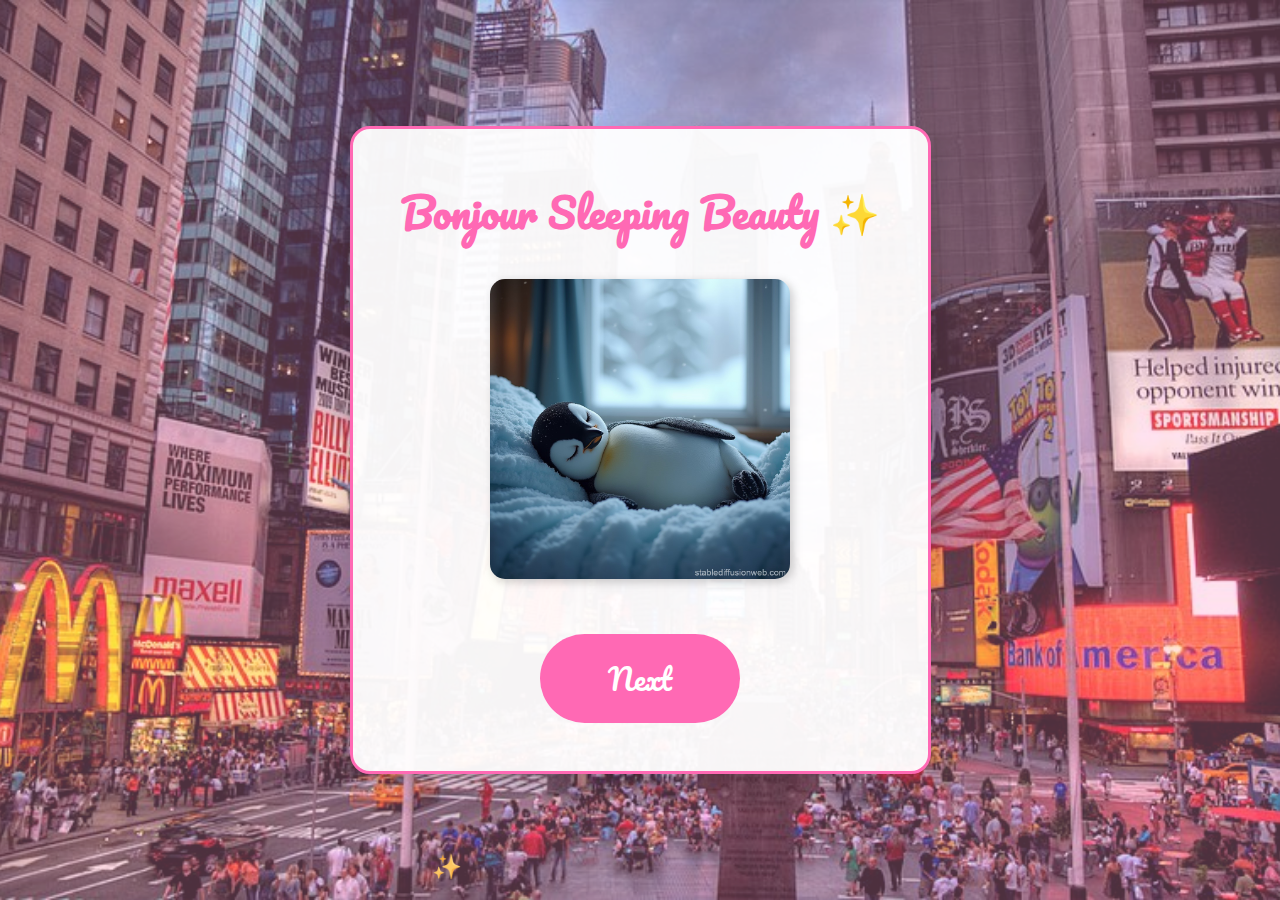
<file: index.html>
<!DOCTYPE html>
<html lang="fr">
<head>
    <meta charset="UTF-8">
    <meta name="viewport" content="width=device-width, initial-scale=1.0">
    <title>Bonjour</title>
    <link href="https://fonts.googleapis.com/css2?family=Pacifico&display=swap" rel="stylesheet">
    <style>
        * {
            margin: 0;
            padding: 0;
            box-sizing: border-box;
        }

        body {
            font-family: 'Pacifico', cursive;
            background: url('images/new_york.jpg') no-repeat center center fixed;
            background-size: cover;
            min-height: 100vh;
            display: flex;
            justify-content: center;
            align-items: center;
            text-align: center;
            position: relative;
        }

        /* Add an overlay to make text more readable */
        body::before {
            content: '';
            position: absolute;
            top: 0;
            left: 0;
            right: 0;
            bottom: 0;
            background: rgba(255, 158, 205, 0.3); /* Light pink overlay */
            z-index: 1;
        }

        .welcome-card {
            background: rgba(255, 255, 255, 0.95);
            padding: 3rem;
            border-radius: 20px;
            box-shadow: 0 10px 30px rgba(0, 0, 0, 0.2);
            border: 3px solid #ff69b4;
            animation: fadeIn 2s ease-in-out;
            position: relative;
            z-index: 2;
        }

        h1 {
            color: #ff69b4;
            font-size: 2.5rem;
            margin-bottom: 1rem;
            animation: float 3s ease-in-out infinite;
        }

        .sleeping-penguin {
            width: 300px;
            height: auto;
            margin: 1rem 0 3rem 0;
            border-radius: 15px;
            animation: gentleBreathe 4s ease-in-out infinite;
            filter: drop-shadow(3px 3px 5px rgba(0, 0, 0, 0.2));
        }

        .next-btn {
            padding: 1.2rem 4rem;
            font-size: 1.8rem;
            background-color: #ff69b4;
            color: white;
            border: none;
            border-radius: 50px;
            cursor: pointer;
            transition: all 0.3s ease;
            font-family: 'Pacifico', cursive;
            animation: pulse 2s infinite;
            display: block;
            margin: 0 auto;
            min-width: 200px;
        }

        .next-btn:hover {
            background-color: #ff1493;
            transform: scale(1.1);
        }

        @keyframes fadeIn {
            from { opacity: 0; transform: translateY(-20px); }
            to { opacity: 1; transform: translateY(0); }
        }

        @keyframes float {
            0%, 100% { transform: translateY(0); }
            50% { transform: translateY(-10px); }
        }

        @keyframes gentleBreathe {
            0%, 100% { transform: scale(1); }
            50% { transform: scale(1.05); }
        }

        @keyframes pulse {
            0% { box-shadow: 0 0 0 0 rgba(255, 105, 180, 0.4); }
            70% { box-shadow: 0 0 0 10px rgba(255, 105, 180, 0); }
            100% { box-shadow: 0 0 0 0 rgba(255, 105, 180, 0); }
        }

        /* Sparkles decoration */
        .sparkle {
            position: absolute;
            pointer-events: none;
            animation: sparkle 1.5s infinite;
            font-size: 1.5rem;
        }

        @keyframes sparkle {
            0% { opacity: 0; transform: scale(0); }
            50% { opacity: 1; transform: scale(1); }
            100% { opacity: 0; transform: scale(0); }
        }
    </style>
</head>
<body>
    <div class="welcome-card">
        <h1>Bonjour Sleeping Beauty ✨</h1>
        <img src="images/sleeping_penguin.jpg" alt="Sleeping Penguin" class="sleeping-penguin">
        <button class="next-btn" onclick="window.location.href='valentine.html'">Next</button>
    </div>

    <script>
        // Add sparkles around the card
        function createSparkle() {
            const sparkle = document.createElement('div');
            sparkle.className = 'sparkle';
            sparkle.textContent = '✨';
            sparkle.style.left = Math.random() * 100 + 'vw';
            sparkle.style.top = Math.random() * 100 + 'vh';
            document.body.appendChild(sparkle);

            setTimeout(() => sparkle.remove(), 1500);
        }

        // Create sparkles periodically
        setInterval(createSparkle, 500);
    </script>
</body>
</html>
</file>
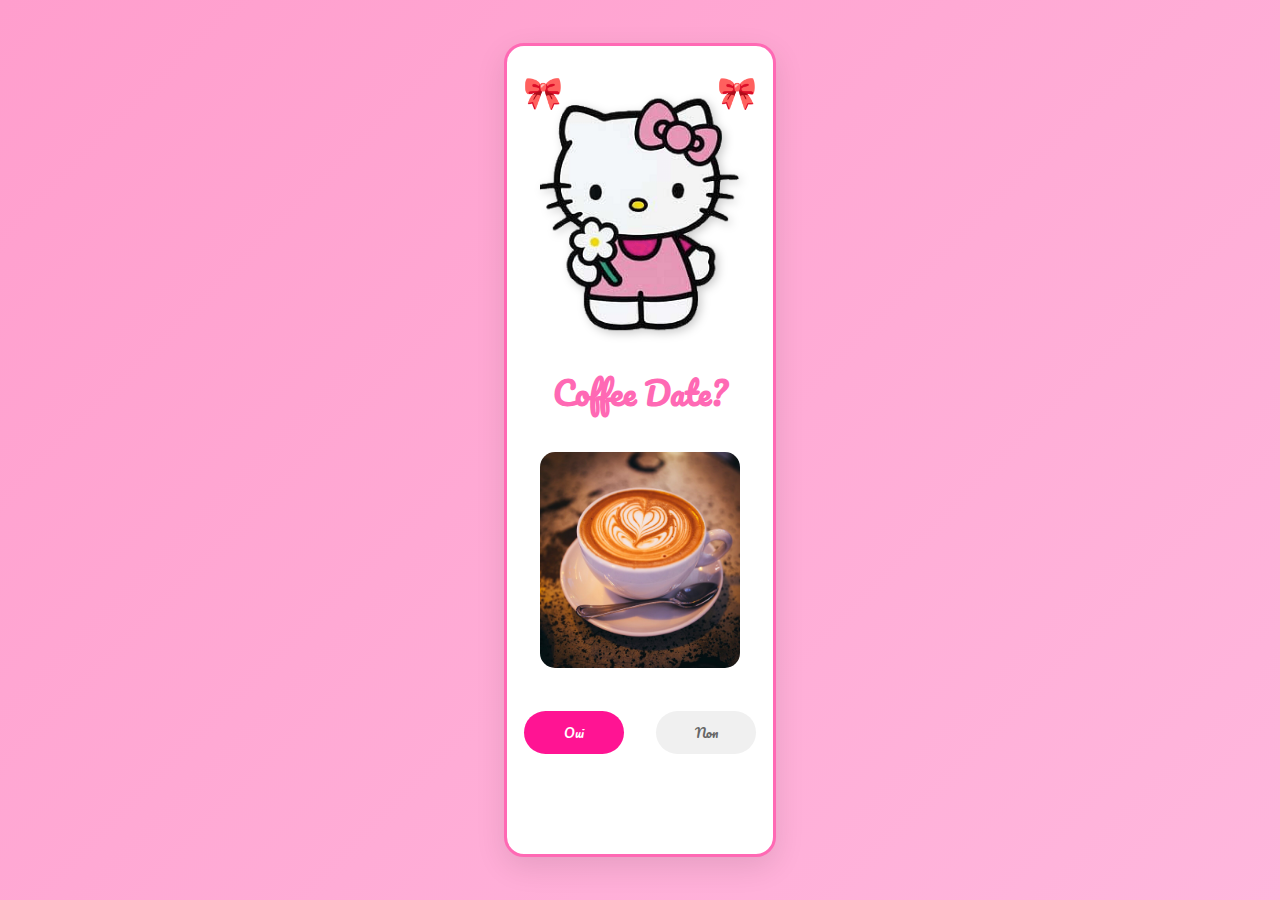
<file: valentine.html>
<!DOCTYPE html>
<html lang="fr">
<head>
    <meta charset="UTF-8">
    <meta name="viewport" content="width=device-width, initial-scale=1.0">
    <title>Valentine?</title>
    <link rel="stylesheet" href="styles.css">
    <link href="https://fonts.googleapis.com/css2?family=Pacifico&display=swap" rel="stylesheet">
    <style>
        .valentine-card {
            background: white;
            border-radius: 20px;
            padding: 2rem;
            box-shadow: 0 10px 30px rgba(0, 0, 0, 0.1);
            text-align: center;
            width: 90%;
            max-width: 400px;
            margin: 0 auto;
            position: relative;
        }

        .button-container {
            display: flex;
            justify-content: center;
            gap: 2rem;
            margin: 20px 0;
            width: 100%;
        }

        #yesBtn, #noBtn {
            padding: 10px 20px;
            border: none;
            border-radius: 25px;
            cursor: pointer;
            font-family: 'Pacifico', cursive;
            min-width: 100px;
        }

        #yesBtn {
            background-color: #ff1493;
            color: white;
        }

        #noBtn {
            background-color: #f0f0f0;
            color: #666;
        }

        .hello-kitty {
            width: 200px;
            height: auto;
            margin-bottom: 1rem;
        }

        .cappuccino {
            width: 200px;
            height: auto;
            border-radius: 15px;
            margin: 1rem 0;
            object-fit: cover;
        }

        h1 {
            color: #ff69b4;
            font-size: 2rem;
            margin: 1rem 0;
        }

        @media (max-width: 768px) {
            .valentine-card {
                padding: 1.5rem;
                margin: 1rem auto;
            }

            .hello-kitty {
                width: 150px;
            }

            .buttons {
                min-height: 100px;
            }

            .btn {
                font-size: 1.1rem;
                padding: 0.6rem 1.8rem;
            }

            .response {
                font-size: 1.2rem;
                padding: 0 1rem;
            }
        }
    </style>
</head>
<body>
    <div class="container">
        <div class="valentine-card">
            <div class="kitty-container">
                <img src="images/hello_kitty.png" alt="Hello Kitty" class="hello-kitty">
            </div>
            <h1>Coffee Date?</h1>
            <div class="cappuccino-container">
                <img src="images/cappuccino.jpg" alt="Cappuccino" class="cappuccino">
            </div>
            <div class="button-container">
                <button id="yesBtn">Oui</button>
                <button id="noBtn">Non</button>
            </div>
            <div id="response" class="response"></div>
        </div>
    </div>
    <script src="script.js"></script>
</body>
</html>
</file>
<file: styles.css>
* {
    margin: 0;
    padding: 0;
    box-sizing: border-box;
}

body {
    font-family: 'Pacifico', cursive;
    background: linear-gradient(135deg, #ff9ecd, #ffb7dd);
    min-height: 100vh;
    display: flex;
    justify-content: center;
    align-items: center;
}

.container {
    padding: 20px;
}

.valentine-card {
    background: rgba(255, 255, 255, 0.95);
    padding: 2rem;
    border-radius: 20px;
    box-shadow: 0 10px 30px rgba(0, 0, 0, 0.1);
    text-align: center;
    max-width: 500px;
    animation: float 3s ease-in-out infinite;
    border: 3px solid #ff69b4;
    position: relative;
}

.kitty-container, .penguin-container {
    display: flex;
    justify-content: center;
    margin: 1rem 0;
}

.hello-kitty {
    width: 180px;
    height: auto;
    animation: bounce 2s ease-in-out infinite;
    filter: drop-shadow(3px 3px 5px rgba(0, 0, 0, 0.2));
    transition: transform 0.3s ease;
}

.hello-kitty:hover {
    transform: scale(1.1);
}

.hello-kitty line {
    stroke-linecap: round;
}

.hello-kitty .bow {
    transform-origin: center;
    transition: transform 0.3s ease;
}

.hello-kitty:hover .bow {
    transform: scale(1.1) rotate(5deg);
}

.hello-kitty ellipse,
.hello-kitty circle,
.hello-kitty path {
    transition: all 0.3s ease;
}

.hello-kitty:hover ellipse[fill="white"],
.hello-kitty:hover path[fill="white"] {
    fill: #fff9f9;
}

.penguin {
    width: 100px;
    height: 100px;
    animation: waddle 3s ease-in-out infinite;
    filter: drop-shadow(2px 2px 3px rgba(0, 0, 0, 0.2));
}

@keyframes waddle {
    0%, 100% { transform: rotate(-5deg); }
    50% { transform: rotate(5deg); }
}

@keyframes bounce {
    0%, 100% { transform: translateY(0); }
    50% { transform: translateY(-10px); }
}

@keyframes float {
    0% { transform: translateY(0px); }
    50% { transform: translateY(-20px); }
    100% { transform: translateY(0px); }
}

h1 {
    color: #ff69b4;
    margin-bottom: 1rem;
    font-size: 2rem;
}

.hearts {
    margin: 1rem 0;
    display: flex;
    justify-content: center;
    gap: 1rem;
}

.heart {
    font-size: 2rem;
    animation: pulse 1.5s ease-in-out infinite;
}

.heart:nth-child(2) {
    animation-delay: 0.5s;
}

.heart:nth-child(3) {
    animation-delay: 1s;
}

@keyframes pulse {
    0% { transform: scale(1); }
    50% { transform: scale(1.3); }
    100% { transform: scale(1); }
}

.buttons {
    display: flex;
    justify-content: center;
    gap: 2rem;
    margin: 2rem 0;
}

.btn {
    padding: 1rem 2rem;
    font-size: 1.2rem;
    border: none;
    border-radius: 50px;
    cursor: pointer;
    transition: transform 0.3s ease;
    font-family: 'Pacifico', cursive;
}

.yes-btn {
    background-color: #ff69b4;
    color: white;
}

.yes-btn:hover {
    transform: scale(1.1);
    background-color: #ff1493;
}

.no-btn {
    background-color: #f0f0f0;
    color: #666;
}

.no-btn:hover {
    transform: translate(
        calc(100px * var(--x-multiplier, 1)),
        calc(100px * var(--y-multiplier, 1))
    );
}

.response {
    font-size: 1.5rem;
    color: #ff69b4;
    margin-top: 1rem;
    min-height: 2rem;
}

.falling-heart {
    position: fixed;
    top: -20px;
    animation: fall linear forwards;
    z-index: 1000;
}

@keyframes fall {
    to {
        transform: translateY(100vh);
    }
}

@media (max-width: 480px) {
    .valentine-card {
        padding: 1.5rem;
    }
    
    h1 {
        font-size: 1.5rem;
    }
    
    .btn {
        padding: 0.8rem 1.5rem;
        font-size: 1rem;
    }
    
    .hello-kitty {
        width: 80px;
    }
    
    .penguin {
        width: 60px;
    }
}

/* Add some extra decorative elements */
.valentine-card::before,
.valentine-card::after {
    content: '🎀';
    position: absolute;
    font-size: 2rem;
    top: 1rem;
}

.valentine-card::before {
    left: 1rem;
}

.valentine-card::after {
    right: 1rem;
}
</file>
